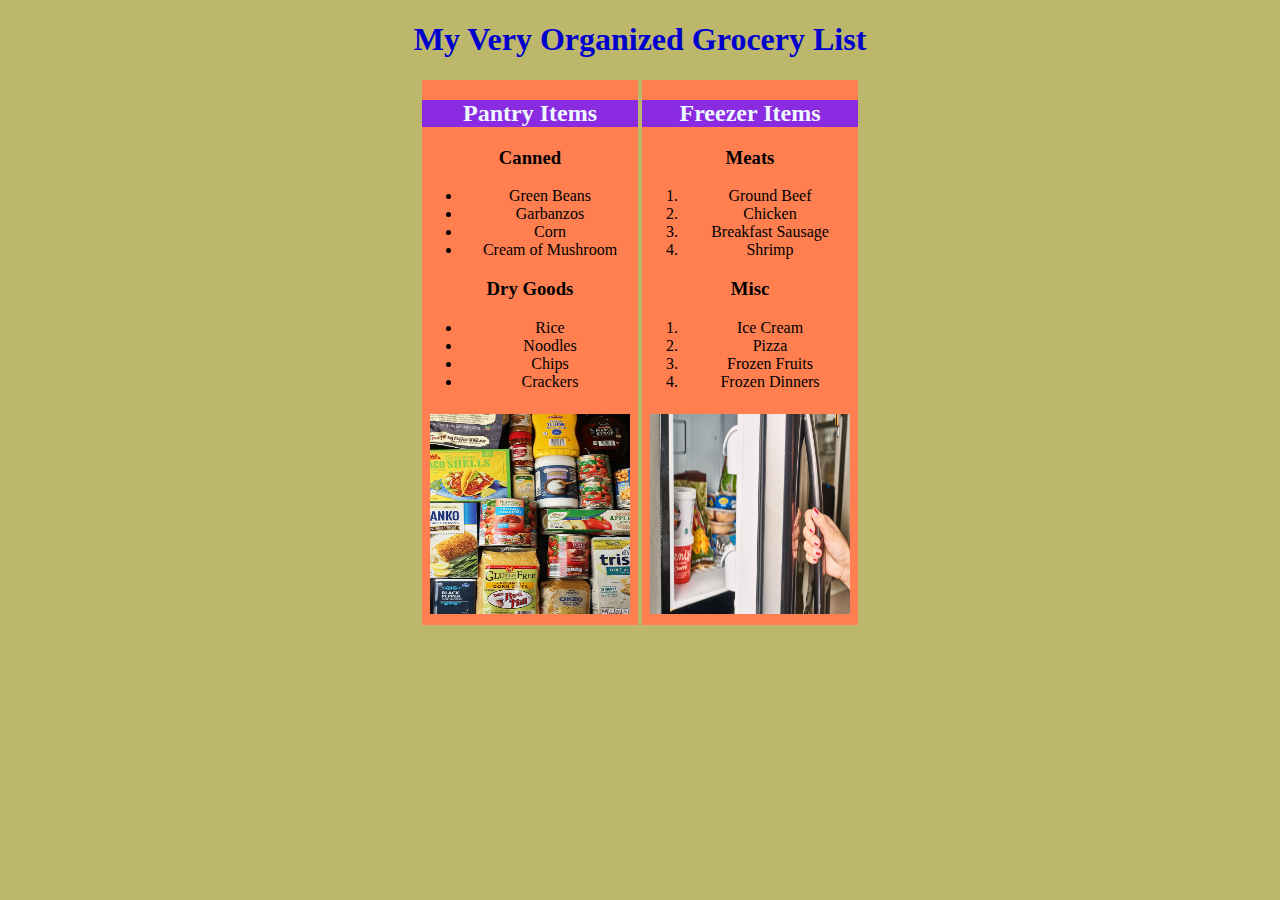
<file: Documents/Coursework/block06/GroceryList/index.html>
<!DOCTYPE html>
<html lang="en">

<head>
    <link rel="stylesheet" type="text/css" href="Styles.css">
    <header>
        <title>Grocery List</title>
    </header>
</head>

<body>
    <h1>My Very Organized Grocery List</h1>
    <div>
        <section>
            <h2>Pantry Items</h2>
            <section>
                <h3>Canned</h3>
                <ul>
                    <li>Green Beans</li>
                    <li>Garbanzos</li>
                    <li>Corn</li>
                    <li>Cream of Mushroom</li>
                </ul>
            </section>
            <section>
                <h3>Dry Goods</h3>
                <ul>
                    <li>Rice</li>
                    <li>Noodles</li>
                    <li>Chips</li>
                    <li>Crackers</li>
                </ul>
            </section>
            <img src="images/pantry.webp" alt="pantry">
        </section>
    </div>
    <div>
        <section>
            <h2>Freezer Items</h2>
            <section>
                <h3>Meats</h3>
                <ol>
                    <li>Ground Beef</li>
                    <li>Chicken</li>
                    <li>Breakfast Sausage</li>
                    <li>Shrimp</li>
                </ol>
            </section>
            <section>
                <h3>Misc</h3>
                <ol>
                    <li>Ice Cream</li>
                    <li>Pizza</li>
                    <li>Frozen Fruits</li>
                    <li>Frozen Dinners</li>
                </ol>
            </section>
            <img src="images/freezer.webp" alt="freezer">
        </section>
    </div>
    <script src="index.js"></script>
</body>

</html>
</file>
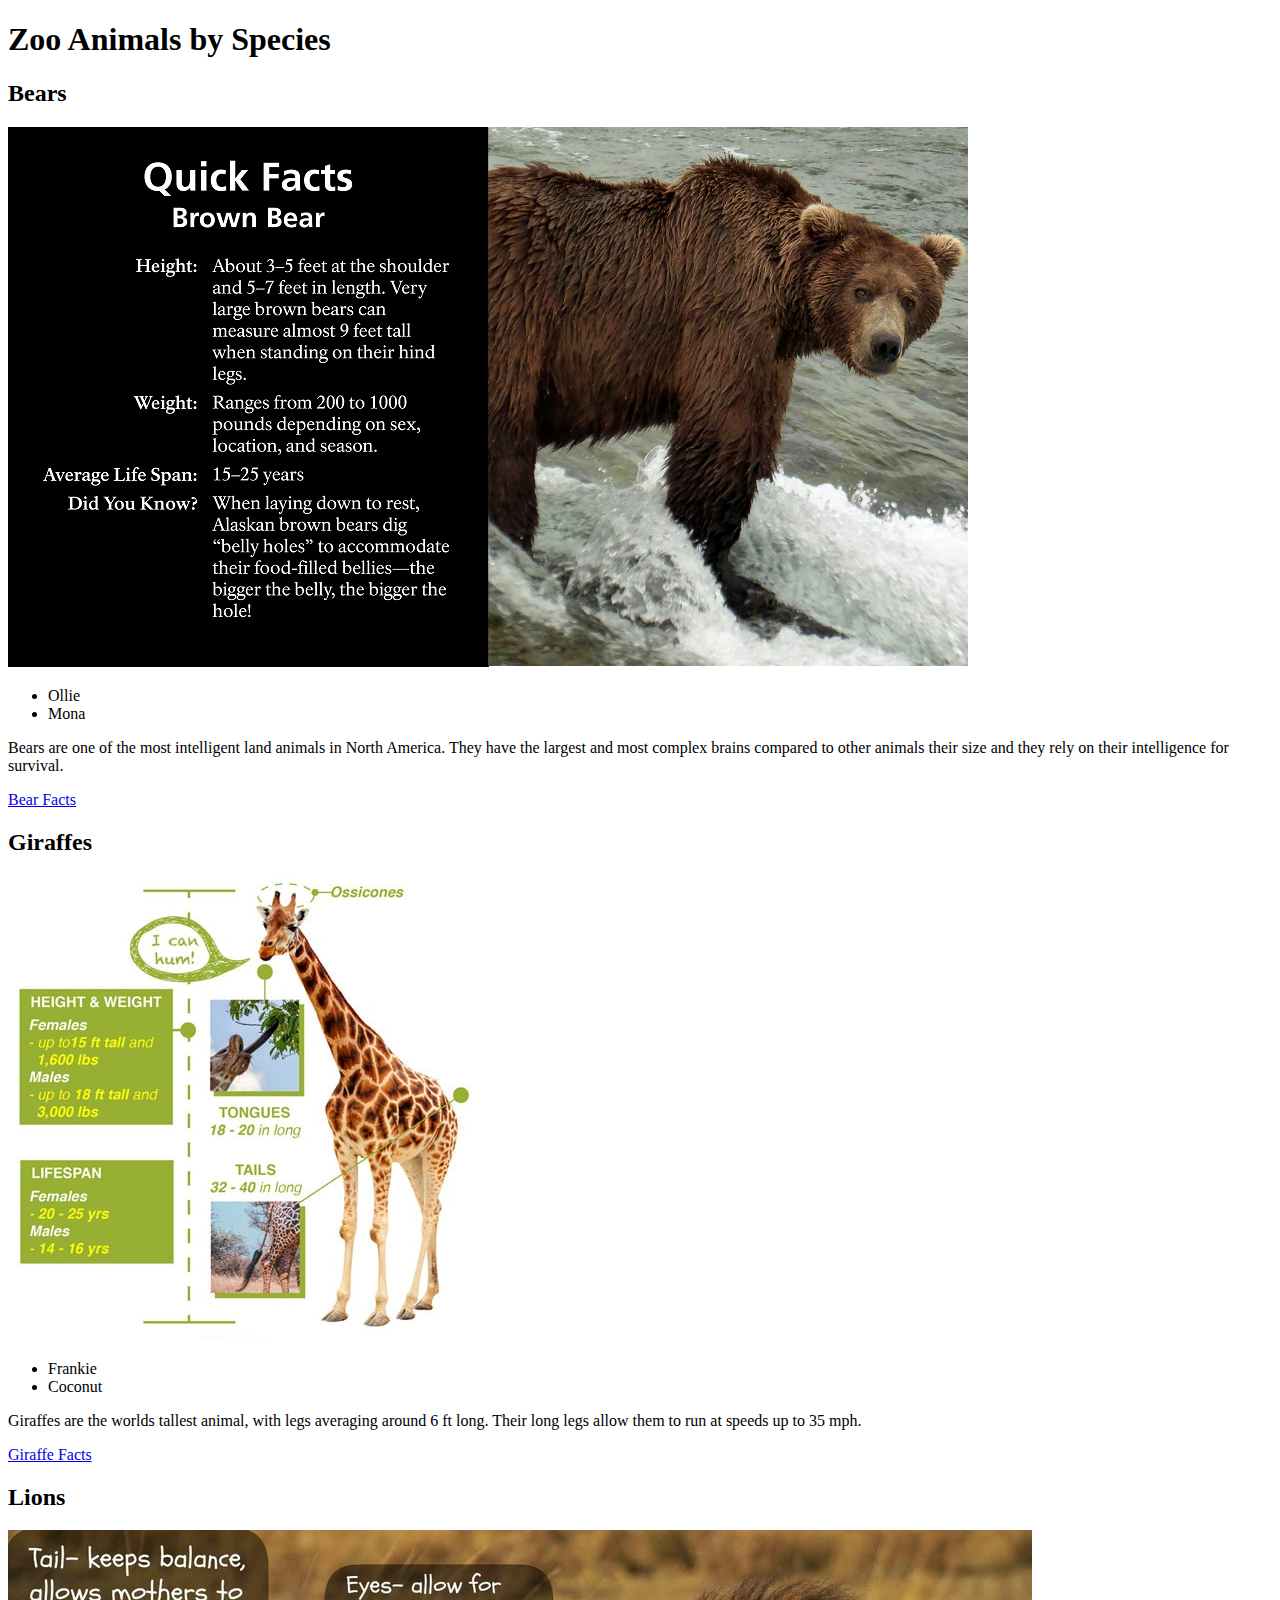
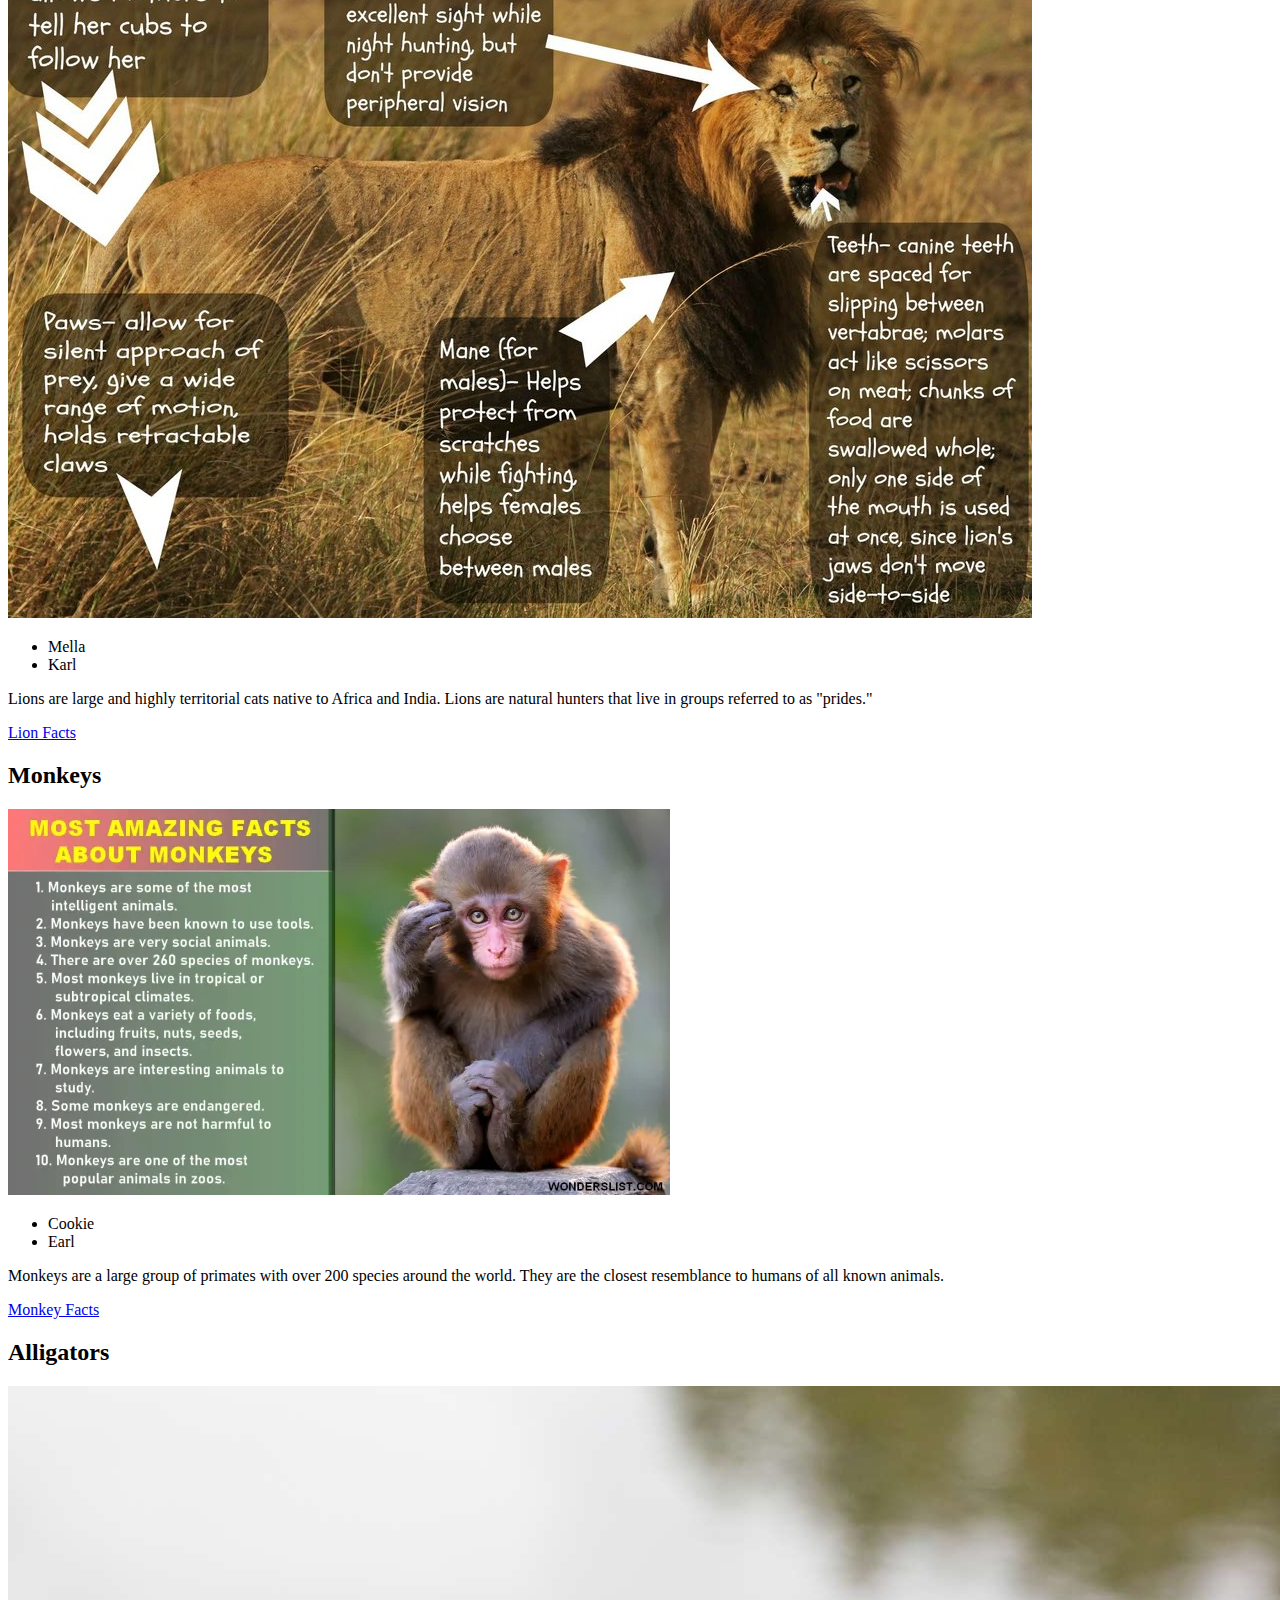
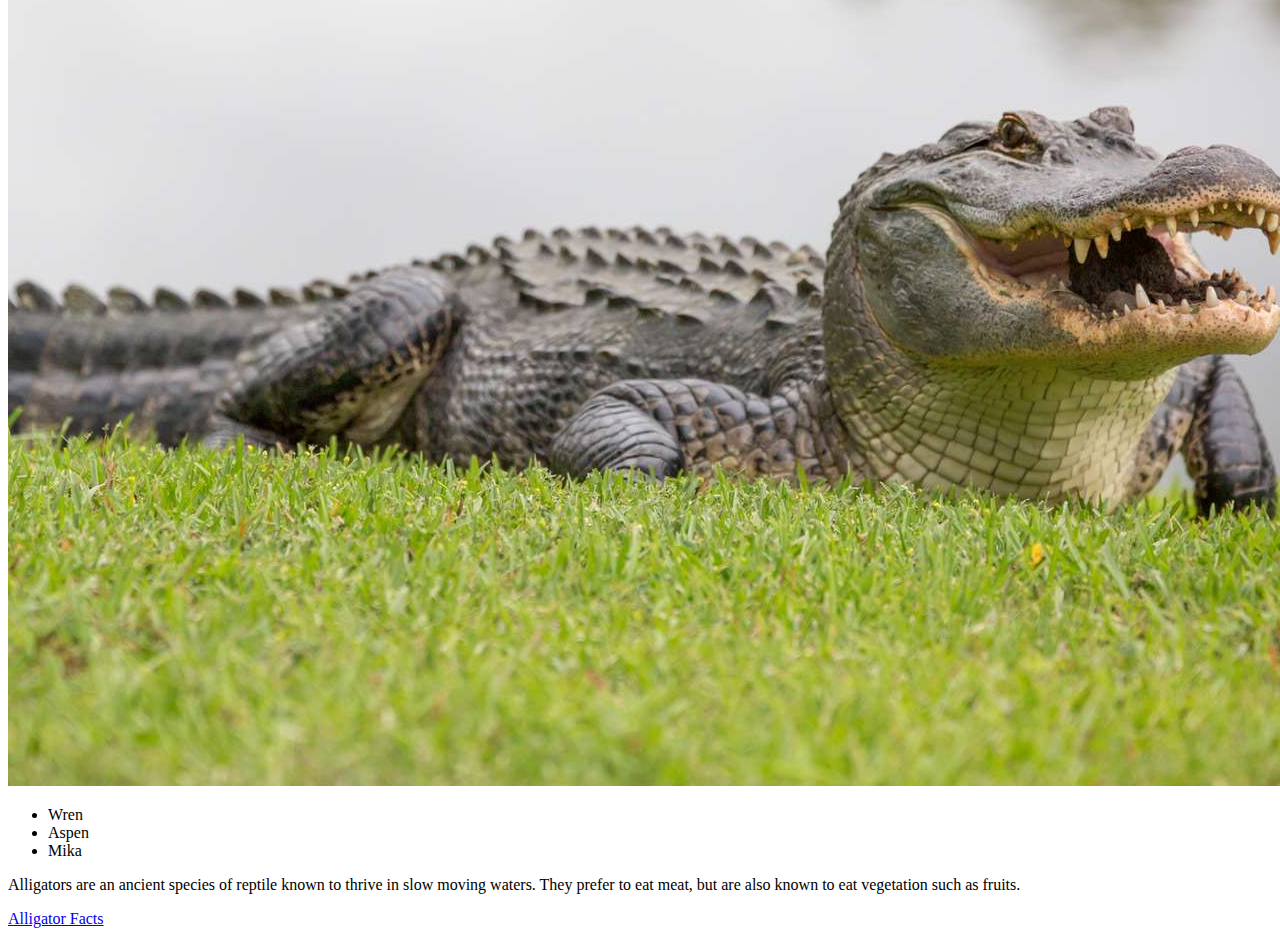
<file: Documents/Coursework/block05/Zoo Workshop/Animals.html>
<!-- This is a note for the code -->
<!DOCTYPE html>
<html lang="en">

<head>
    <header>
    <title>Wild Animal Mini-Zoo</title>
<h1>Zoo Animals by Species</h1>
    </header>
</head>

<body>
    <h2>Bears</h2>
    <img src="bear.png" />
    <ul>
        <li>Ollie</li>
        <li>Mona</li>
    </ul>
    <p>Bears are one of the most intelligent land animals in North America. They have the largest and most complex
        brains
        compared to other animals their size and they rely on their intelligence for survival.
    </p>
    <a href="https://www.worldanimalprotection.us/blogs/5-facts-about-bears">Bear Facts</a>
    <h2>Giraffes</h2>
    <img src="giraffe.jpeg" />
    <ul>
        <li>Frankie</li>
        <li>Coconut</li>
    </ul>
    <p>Giraffes are the worlds tallest animal, with legs averaging around 6 ft long. Their long legs allow them to run
        at speeds up to 35 mph.
    </p>
    <a href="https://savegiraffesnow.org/giraffe-facts-2">Giraffe Facts</a>
    <h2>Lions</h2>
    <img src="lions.jpeg" />
    <ul>
        <li>Mella</li>
        <li>Karl</li>
    </ul>
    <p>Lions are large and highly territorial cats native to Africa and India. Lions are natural hunters that live in
        groups referred to as "prides."
    </p>
    <a href="https://www.wwf.org.uk/learn/fascinating-facts/lions">Lion Facts</a>
    <h2>Monkeys</h2>
    <img src="monkeys.webp" />
    <ul>
        <li>Cookie</li>
        <li>Earl</li>
    </ul>
    <p>Monkeys are a large group of primates with over 200 species around the world. They are the closest resemblance to
        humans of all known animals.
    </p>
    <a href="https://www.treehugger.com/things-you-didnt-know-about-monkeys-4869728">Monkey Facts</a>
    <h2>Alligators</h2>
    <img src="gator.jpeg" />
    <ul>
        <li>Wren</li>
        <li>Aspen</li>
        <li>Mika</li>
    </ul>
    <p>Alligators are an ancient species of reptile known to thrive in slow moving waters. They prefer to eat meat,
        but are also known to eat vegetation such as fruits.
    </p>
    <a href="https://www.treehugger.com/alligator-facts-5119214">Alligator Facts</a>
</body>

</html>
</file>
<file: Documents/Coursework/block06/GroceryList/Styles.css>
h1 {
    color: mediumblue;
    text-align: center;
}
h2 {
    background-color: blueviolet;
    color: aliceblue;
    text-align: center;
}
div {
    background-color: coral;
}
html {
    background-color: darkkhaki;
}
div, span {
    display: inline-block;
}
h3 {
    text-align: center;
}
section {
    align-items: center;
}
body {
    text-align: center;
}
img {
    border: 3px;
    margin: 5px 5px 5px 5px;
    padding: 2px 3px 2px 3px;
    height: 200px;
    width: 200px;
}
</file>
